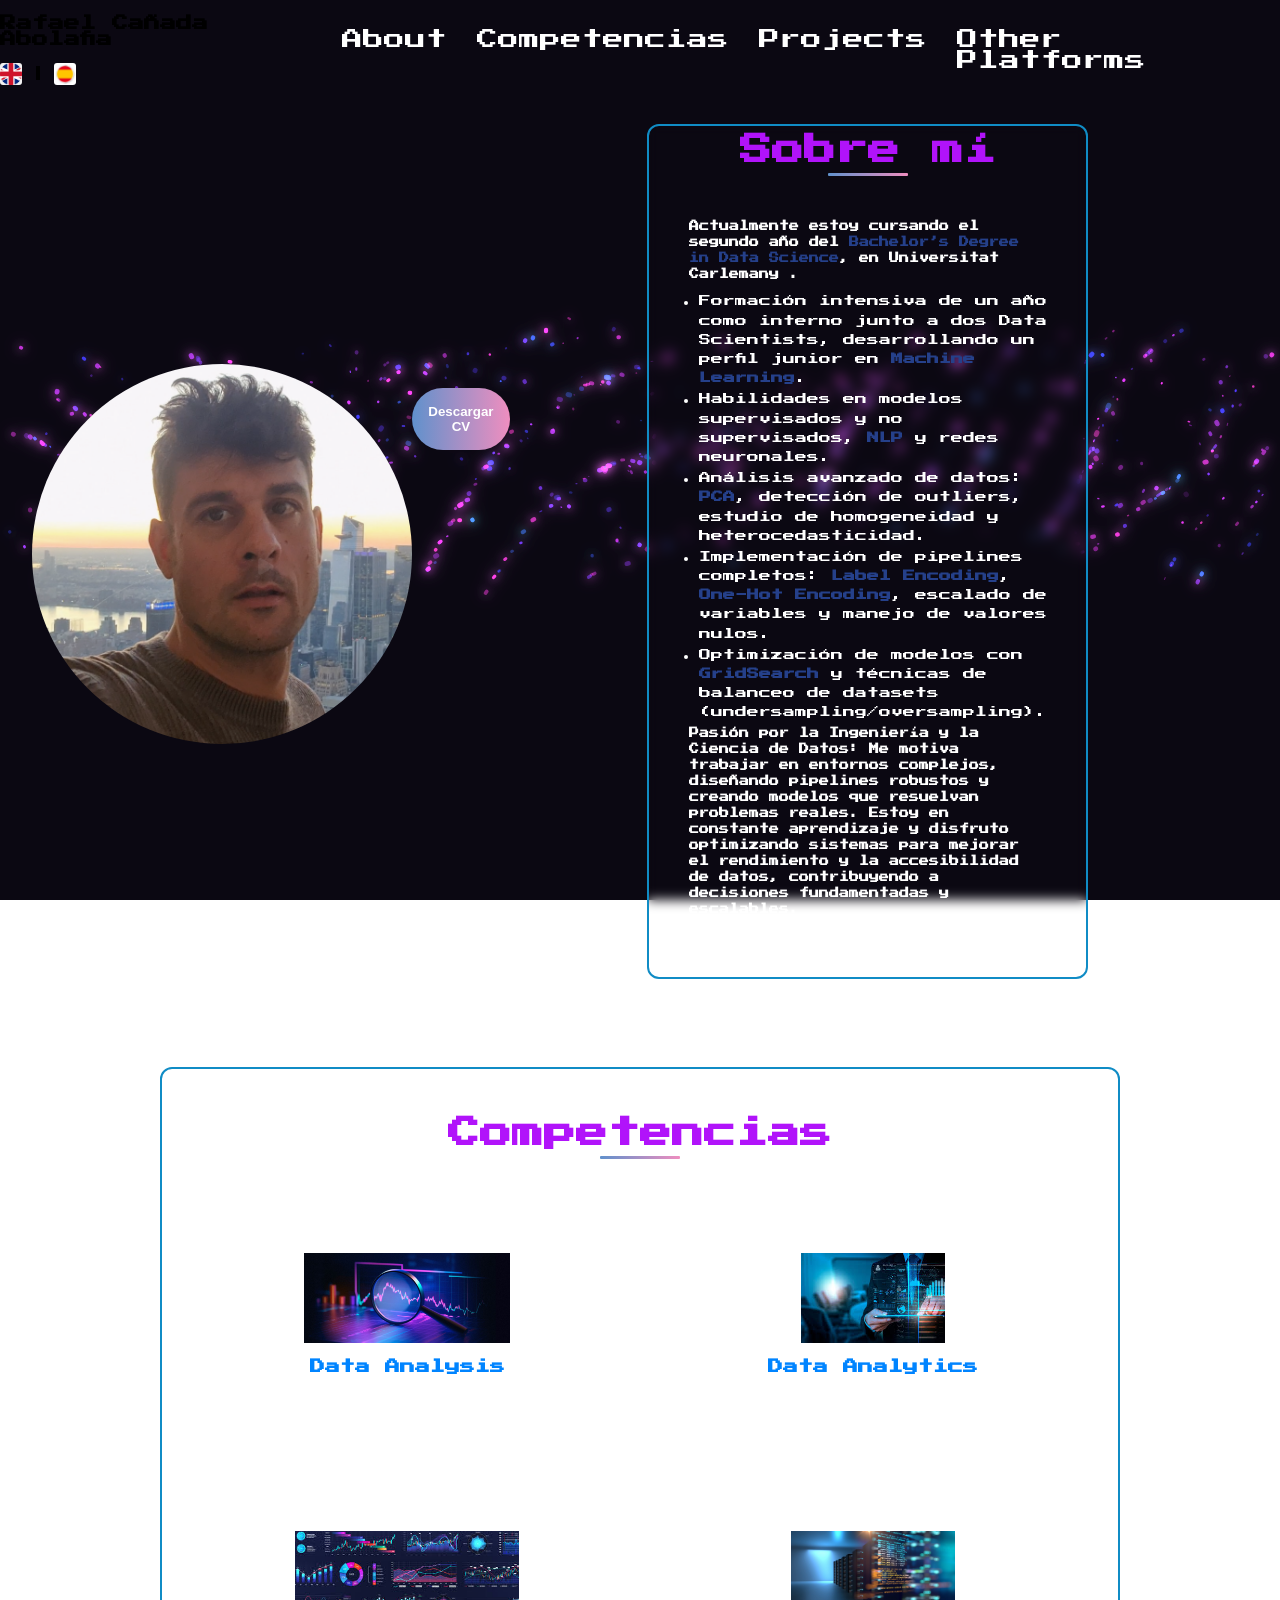
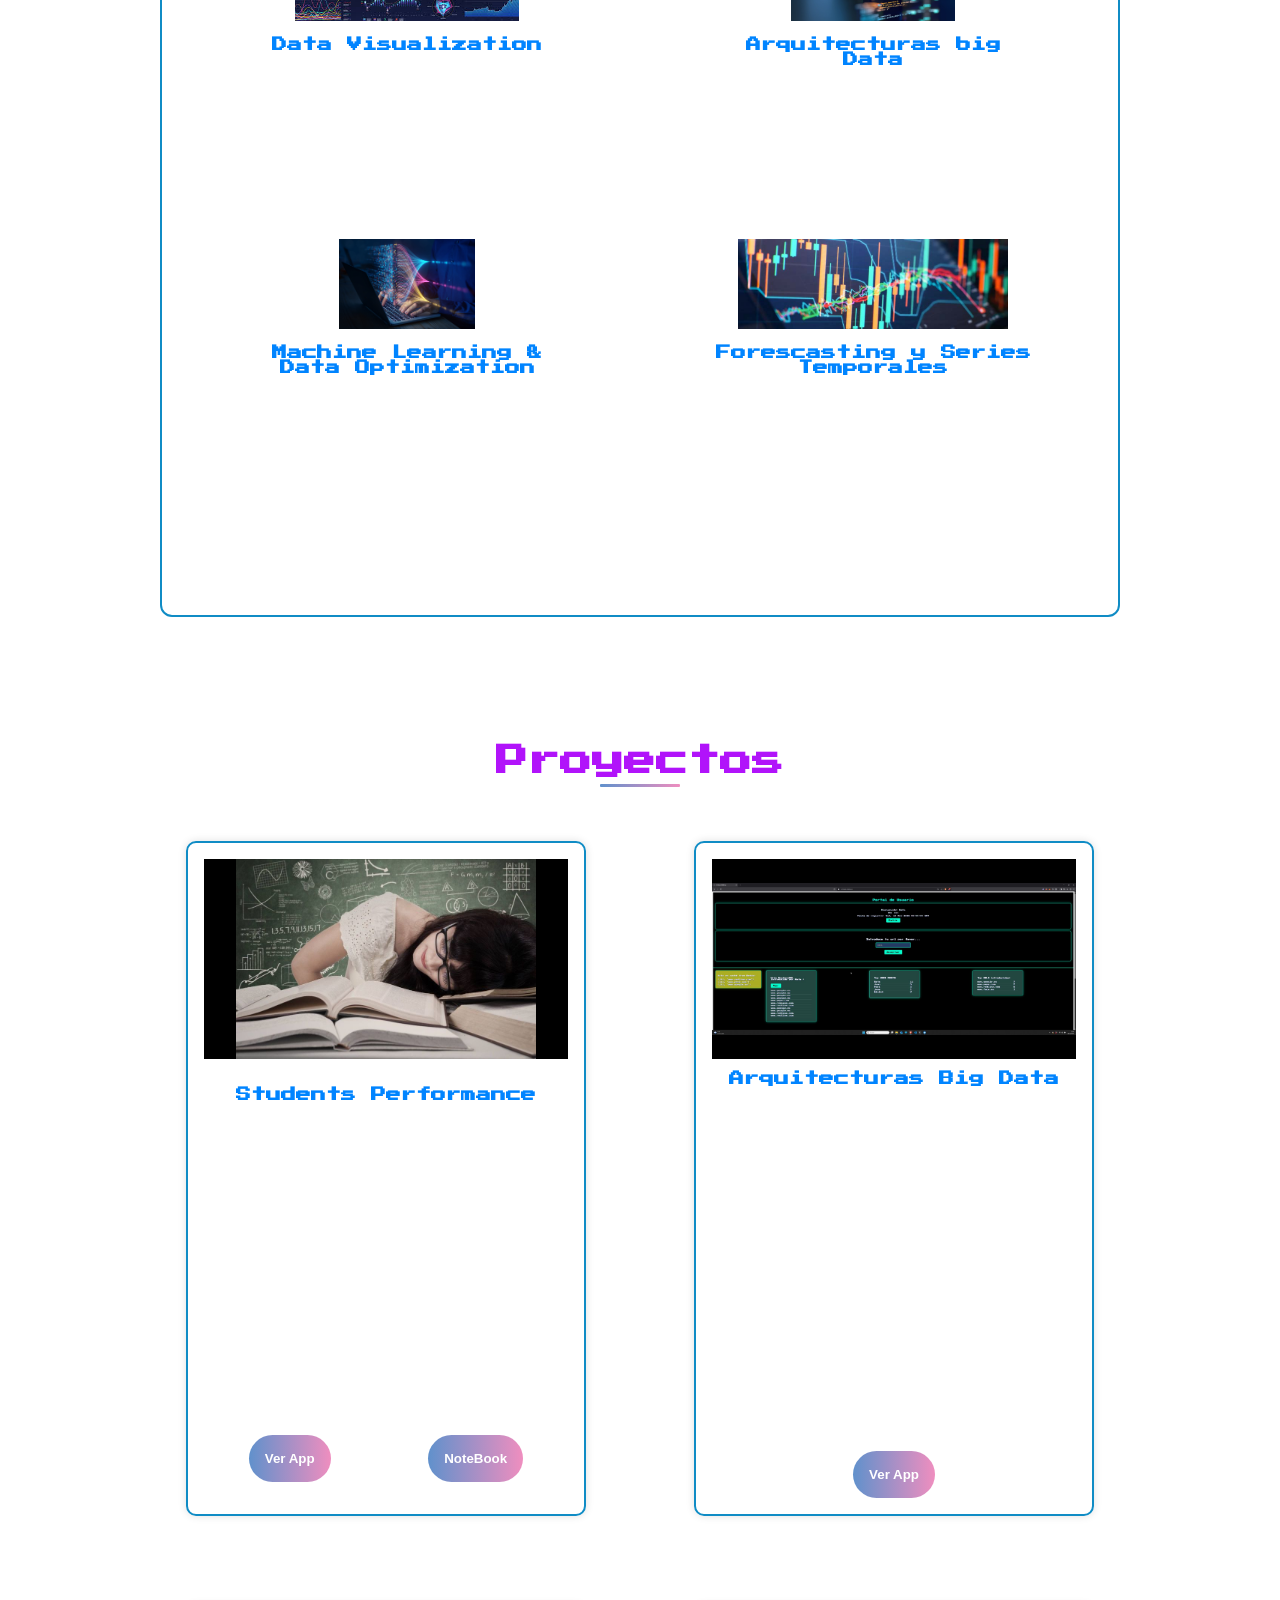
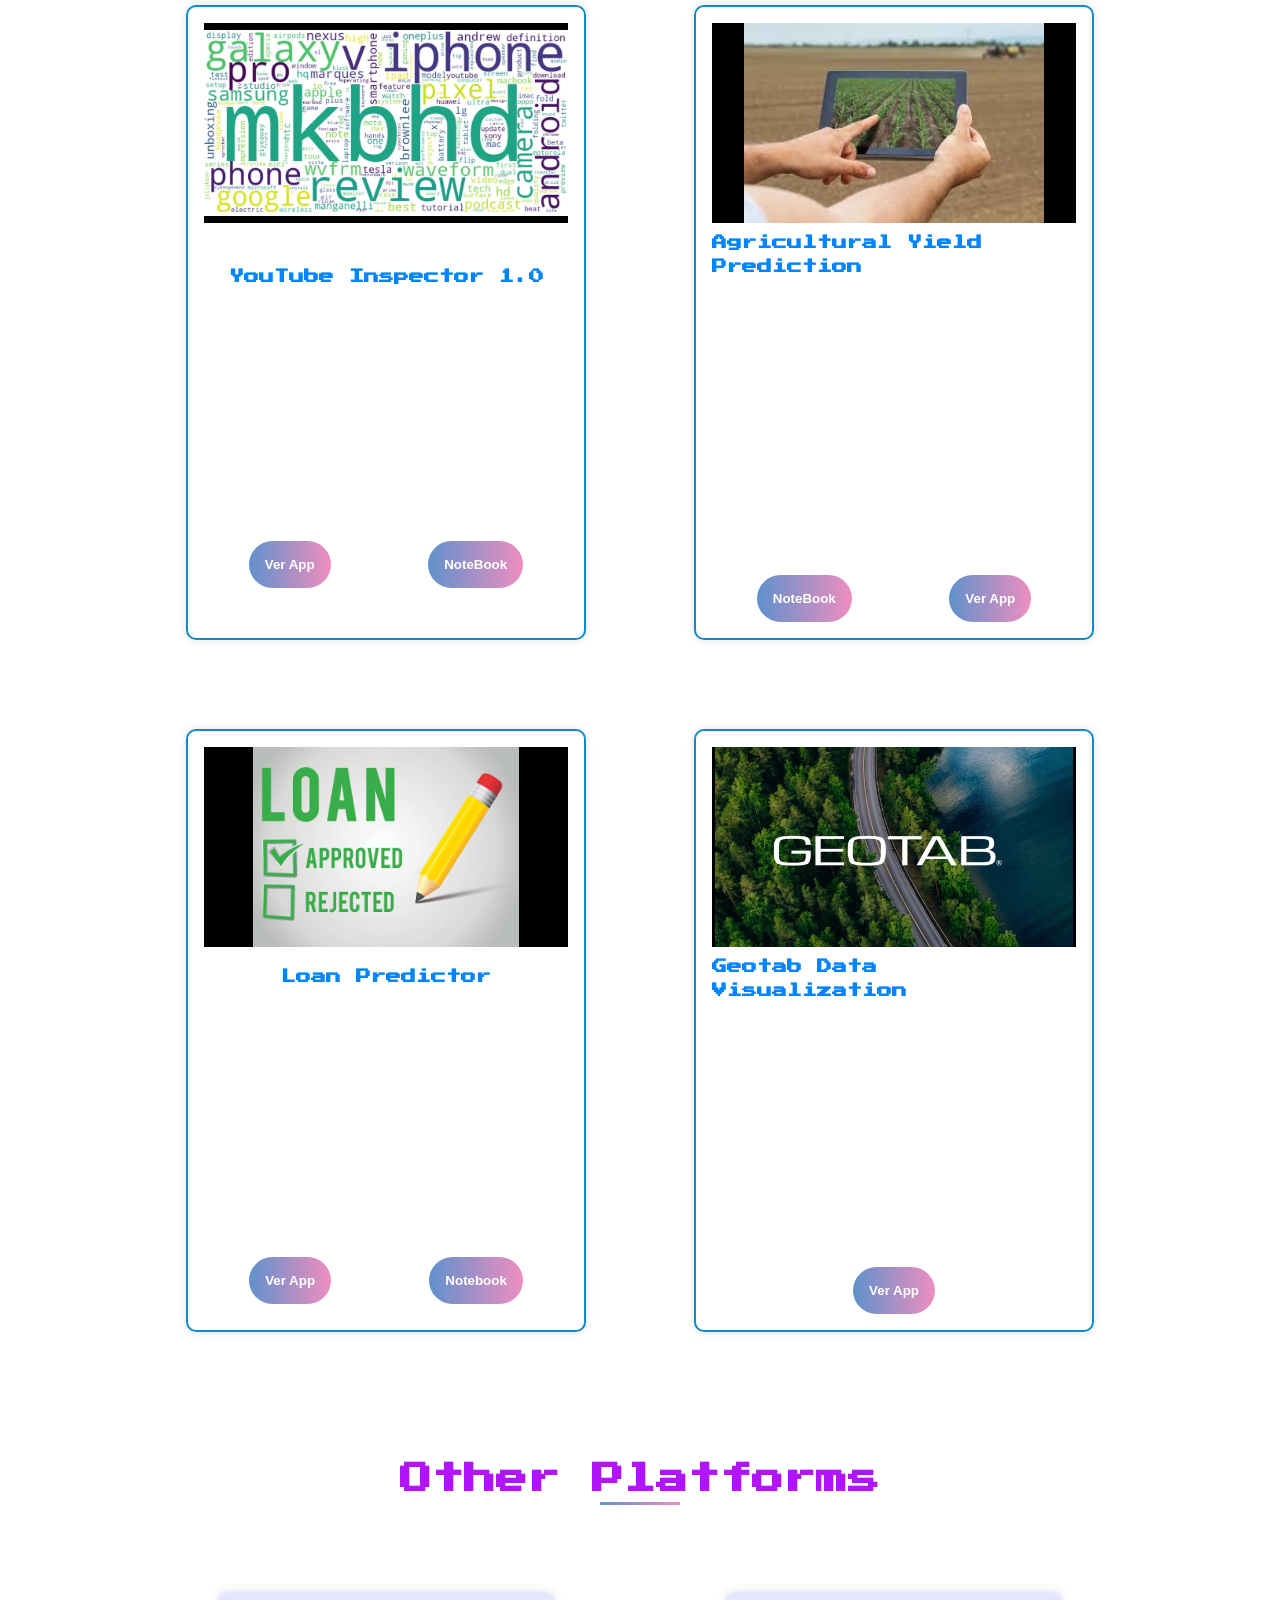
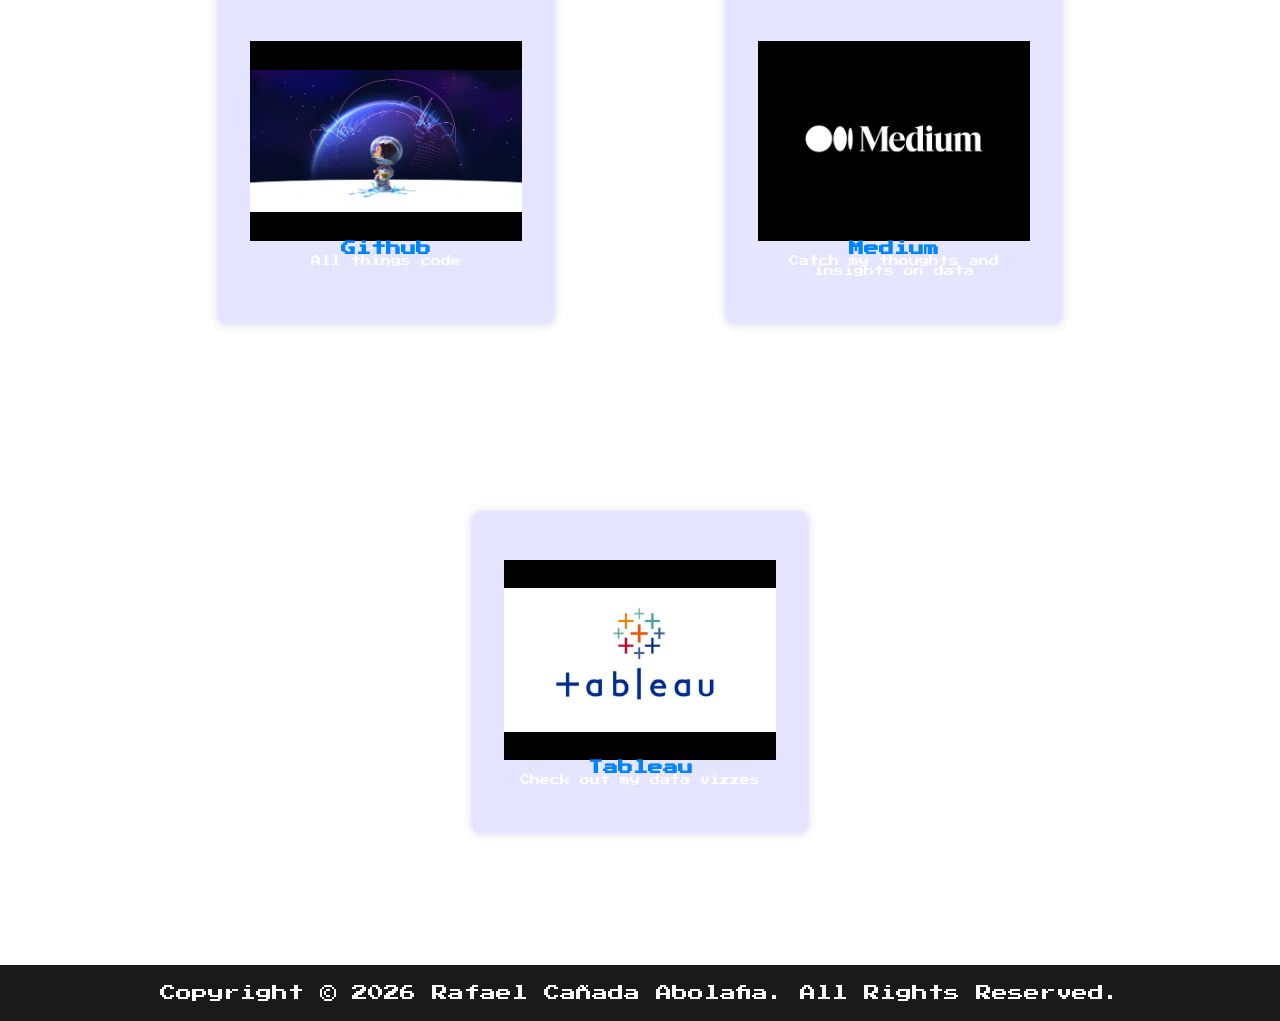
<file: index.html>
<!DOCTYPE html>
<html lang="en">
    <!-- Google Analytics -->
<!-- Google tag (gtag.js) -->
<script async src="https://www.googletagmanager.com/gtag/js?id=G-NE25SBFHFF"></script>
<script>
  window.dataLayer = window.dataLayer || [];
  function gtag(){dataLayer.push(arguments);}
  gtag('js', new Date());

  gtag('config', 'G-NE25SBFHFF');
</script>
</script>

<!-- Mirrored from lanre-akinbo.github.io/portfolio/ by HTTrack Website Copier/3.x [XR&CO'2014], Tue, 23 Dec 2025 14:40:33 GMT -->
<!-- Added by HTTrack --><meta http-equiv="content-type" content="text/html;charset=utf-8" /><!-- /Added by HTTrack -->
<head>
        
        <meta charset="UTF-8">
        <meta name="viewport" content="width=device-width, initial-scale=1.0">
        <title>Rafael Cañada Abolafia | Data Scientist</title>
        <link rel="stylesheet" href="style.css">
        <link rel="stylesheet" href="mediaqueries.css">
        <link rel="icon" href="assets/square_logo.png" type="image/x-icon">
        

        
    </head>    
<body class="demo-1">
    <!-- Google Tag Manager (noscript) -->
    <noscript><iframe src="https://www.googletagmanager.com/ns.html?id=GTM-N9B8Z8WV"
    height="0" width="0" style="display:none;visibility:hidden"></iframe></noscript>
    <!-- End Google Tag Manager (noscript) -->
    <div class="content content--canvas"></div>
    <header>
        <nav id="nav">
            <div class="header">
                <div class="logo">
                    
                    <h4 >Rafael Cañada Abolafia</h4>
                    <br>
                    <div class="language-switcher">
                <a href="index2.html" title="English">
                    <img src="assets/en.png" alt="English" class="lang-flag">
                </a>

                <span>|</span>

                <a href="index.html" title="Español">
                    <img src="assets/es.png" alt="Español" class="lang-flag">
                </a>
                </div>
                </div>
                <ul class="nav-links">
                    <li><a href="#about">About</a></li>
                    <li><a href="#proficiencies">Competencias</a></li>
                    <li><a href="#projects">Projects</a></li>
                    <li><a href="#other-platforms">Other Platforms</a></li>
                    
                </ul>
            </div>
        </nav>
        <nav id="hamburger-nav">
            <div class="header">
                <div class="logo">
                    
                    
                </div>
                <div class="hamburger-menu">
                    <div class="hamburger-icon" onclick="toggleMenu()">
                        <span></span>
                        <span></span>
                        <span></span>
                    </div>
                    <div class="menu-links">
                        <li><a href="#about" onclick="toggleMenu()">About </a></li>
                        <li><a href="#proficiencies" onclick="toggleMenu()">Competencias</a></li>
                        <li><a href="#projects" onclick="toggleMenu()">Projects</a></li>
                        <li><a href="#other-platforms" onclick="toggleMenu()">Other Platforms</a></li>
                        
                    </div>
                </div>
            </div>
        </nav>
    </header>
    <main>
        
        <section id="profile">
            <div class="section_pic_container">
                <img src="assets/profile.png" alt="Rafael Cañada Abolafia" class="profile-pic" />
                <div class="btn_container">
                    <a href="assets/CV_Rafael_Cañada_Abolafia.pdf" download>
                        <button class="btn btn_color project_btn">Descargar CV</button>
                    </a>
                </div>
                <p class="section_text_p2"></p>
                <div class="btn_container">
                    
                </div>
            </div>
            <div class="section_text">
                <section id="about">
            
            <h1 class="title_2">Sobre mí</h1>
            <div class="text_container">
                <p>Actualmente estoy cursando el segundo año del <strong>Bachelor’s Degree in Data Science</strong>, en Universitat Carlemany .</p>


                <ul>
                    <li>Formación intensiva de un año como interno junto a dos Data Scientists, desarrollando un perfil junior en <strong>Machine Learning</strong>.</li>
                    <li>Habilidades en modelos supervisados y no supervisados, <strong>NLP</strong> y redes neuronales.</li>
                    <li>Análisis avanzado de datos: <strong>PCA</strong>, detección de outliers, estudio de homogeneidad y heterocedasticidad.</li>
                    <li>Implementación de pipelines completos: <strong>Label Encoding</strong>, <strong>One-Hot Encoding</strong>, escalado de variables y manejo de valores nulos.</li>
                    <li>Optimización de modelos con <strong>GridSearch</strong> y técnicas de balanceo de datasets (undersampling/oversampling).</li>
                </ul>
                <p>Pasión por la Ingeniería y la Ciencia de Datos: Me motiva trabajar en entornos complejos, diseñando pipelines robustos y creando modelos que resuelvan problemas reales. Estoy en constante aprendizaje y disfruto optimizando sistemas para mejorar el rendimiento y la accesibilidad de datos, contribuyendo a decisiones fundamentadas y escalables.</p>


            </div>

        </section>
                
            </div>
        </section>
        
        <section id="proficiencies">
            
            <h1 class="title_2">Competencias</h1>
            <div class="text_container">
                <!--<p>Puedo optimizar tus datos para obtener mejores resultados, tomar decisiones informadas y lograr ahorros de costes. Mi dominio de herramientas técnicas como SQL, Python, HTML y CSS, junto con el uso de librerías de ciencia de datos y machine learning como scikit-learn, combinado con sólidas habilidades blandas, me permite desarrollar soluciones de datos con impacto real.</p>-->

            </div>
            <div class="article_container">
                <article>
                    <img src="assets/data-analysis.png" alt="Data Analysis Icon" class="icon"/>
                    <div>
                        <h3>Data Analysis</h3>
                        <p>Descubro insights ocultos y patrones en los datos para identificar tendencias, anomalías y oportunidades que impulsen la toma de decisiones basadas en datos.</p>

                    </div>
                </article>
                <article>
                    <img src="assets/data-analytics.png" alt="Data Analytics Icon" class="icon"/>
                    <div>
                        <h3>Data Analytics</h3>
                        <p>Aprovecho el poder del análisis avanzado, incluyendo modelos predictivos y soluciones de aprendizaje automático, para anticipar resultados, optimizar procesos y obtener una ventaja competitiva.</p>
                    </div>
                </article>
                <article>
                    <img src="assets/data-visualization.png" alt="Data Visualization Icon" class="icon"/>
                    <div>
                        <h3>Data Visualization</h3>
                        <p>Transforma datos complejos en narrativas visuales claras y atractivas. Crea dashboards e informes personalizados para mejorar la comunicación y la comprensión de los datos.</p>
                    </div>
                </article>
                
                <article>
                    <img src="assets/front-end-web-development.png" alt="Front End Web Development Icon" class="icon"/>
                    <div>
                        <h3>Arquitecturas big Data</h3>
                        <p>Diseño y desarrollo de arquitecturas Big Data para gestionar grandes volúmenes de información, integrando workers con Celery, aplicaciones web con Flask y bases de datos SQL y NoSql (Redis) para asegurar procesos escalables y eficientes.</p>
                    </div>
                </article>
                <article>
                    <img src="assets/machine_learning.png" alt="Machine Learning Icon" class="icon"/>
                    <div>
                        <h3>Machine Learning & Data Optimization</h3>
                        <p>Desarrollo y optimización de modelos de Machine Learning supervisados y no supervisados, incluyendo clustering, NLP y redes neuronales, aplicando técnicas como GridSearch y undersampling para obtener predicciones precisas y eficientes.</p>
                    </div>
                </article>
                <article>
                    <img src="assets/square_logo.png" alt="Forescasting y Series Temporales" class="icon"/>
                    <div>
                        <h3>Forescasting y Series Temporales</h3>
                        <p>He trabajado con forecasting y análisis de series temporales aplicados a la predicción en mercados de cripto y bursátiles. He analizado tendencias, estacionalidades y patrones temporales para modelar la evolución de los datos. Estas técnicas me han permitido realizar predicciones basadas en información histórica de forma eficiente.</p>
                    </div>
                </article>
                
            </div>
        </section>
        <section id="projects">
            
            <h1 class="title_2">Proyectos</h1>
            <div class="details_container">
                <div class="details_container color_container">
                    <div class="subdetail_container">
                        <img src="assets/cyclistic.png" class="project_img"/>
                        <h2 class="projects_subtitle">Students Performance</h2>
                        <p>Este proyecto se centra en la predicción de calificaciones de exámenes utilizando el Huber Regressor, un modelo de regresión robusto capaz de manejar outliers. Se analizaron los datos con visualizaciones de variables continuas y categóricas para comprender mejor el dataset. Se construyó un pipeline que gestiona valores nulos y codificación de variables categóricas, rellenando los faltantes con la moda. Además, se empleó GridSearch para ajustar los hiperparámetros y optimizar el rendimiento del modelo. </p>
                        <div class="btn_container">
                            <button class="btn btn_color project_btn"
                                onclick="window.open('https://student-performancee.streamlit.app/', '_blank')">
                                Ver App
                            </button>
                        </div>
                        <div class="btn_container">
                            <button class="btn btn_color project_btn"
                                onclick="window.open('https://github.com/falin23333/Student-Performance/blob/main/students.ipynb', '_blank')">
                                NoteBook
                            </button>
                        </div>

                    </div>
                    <div class="subdetail_container">
                        <img src="assets/stock-price-web-app.jpg" class="project_img"/>
                        <h2 class="projects_subtitle">Arquitecturas Big Data</h2>
                        <p>Flask + Celery + Redis + Supabase Este proyecto pone en práctica los fundamentos básicos de una arquitectura Big Data y sistemas escalables, enfocándose en la gestión eficiente de grandes volúmenes de información sin saturar la base de datos. En lugar de acceder directamente a la base de datos ante múltiples peticiones simultáneas, se aplica una arquitectura asíncrona y desacoplada para reducir latencia y evitar cuellos de botella. La solución se basa en Flask como servidor web, Redis como sistema de caché y cola FIFO, Celery para el procesamiento asíncrono de tareas y Supabase (PostgreSQL) como base de datos para la persistencia final de los datos.</p>
                        <div class="btn_container">
                            <button class="btn btn_color project_btn"
                                onclick="window.open('https://github.com/falin23333/Arquitecturas_Big_data', '_blank')">
                                Ver App
                            </button>
                        </div>

                    </div>
                    <div class="subdetail_container">
                        <img src="assets/mkbhd-youtube.jpg" class="project_img"/>
                        <h2 class="projects_subtitle">YouTube Inspector 1.0</h2>
                        <p>
                        <strong>YT Sentiment Inspector v1.0</strong> analiza comentarios de hasta cinco vídeos de YouTube para evaluar el sentimiento del público. Incluye WordClouds, gráficos de frecuencia y detección de sarcasmo y lenguaje ofensivo con modelo previamente entrenados con XGBClassifier, utilizando NLTK (SIA) para un análisis fiable.
                        </p>

                        <div class="btn_container">
                            <button class="btn btn_color project_btn"
                                onclick="window.open('https://ytsentimentinspector-aqfycymbe3vtlucpfvsjag.streamlit.app/', '_blank')">
                                Ver App
                            </button>
                        </div>

                        <div class="btn_container">
                            <button class="btn btn_color project_btn"
                                onclick="window.open('https://github.com/falin23333/YT_Sentiment_Inspector/blob/main/YT_Predictor.ipynb', '_blank')">
                                NoteBook
                            </button>
                        </div>
                       
                    </div>
                    <div class="subdetail_container">
                        <img src="assets/clustering-analysis.jpg" class="project_img"/>
                        <h2 class="projects_subtitle">Agricultural Yield Prediction</h2>
                        <p>
                        <br>
                        Dataset: 28,242 records with agricultural production and environmental factors across multiple countries.<br>
                        Features: rainfall, temperature, pesticide usage, crop type, geographic area.<br>
                        Goal: Predict crop yield (<em>hg/ha</em>) using Machine Learning.<br>
                        Performance: <strong>MSE:</strong> 147,928,888.34, <strong>RMSE:</strong> 12,162.60, <strong>MAE:</strong> 3,653.40, <strong>R²:</strong> 0.98.<br>
                        Insights: Understand how climate and environmental conditions affect agricultural productivity.
                        </p>

                        <div class="btn_container">
                            <button class="btn btn_color project_btn"
                                onclick="window.open('https://github.com/falin23333/CROPv3/blob/main/notebook.ipynb', '_blank')">
                                NoteBook
                            </button>
                        </div>

                        <div class="btn_container">
                            <button class="btn btn_color project_btn"
                                onclick="window.open('https://github.com/falin23333/CROPv3', '_blank')">
                                Ver App
                            </button>
                        </div>
                        
                    </div>
                    <div class="subdetail_container">
                        <img src="assets/loan.png" class="project_img"/>
                        <h2 class="projects_subtitle">Loan Predictor</h2>
                        <p>
                        <strong>Predicción de Riesgo Hipotecario</strong>. Proyecto de Machine Learning orientado a predecir si un cliente pagará su deuda bancaria. Tras un análisis EDA y el tratamiento del fuerte desbalanceo de clases, se entrenaron y evaluaron múltiples modelos. El modelo final seleccionado fue <strong>AdaBoost</strong>, integrado en un pipeline de preprocesamiento y optimización con GridSearch, alcanzando un <strong>Accuracy del 87%</strong>, <strong>Recall del 69%</strong> y <strong>Precision del 100%</strong>.
                        </p>

                       <div class="btn_container">
                            <button class="btn btn_color project_btn"
                                onclick="window.open('https://github.com/falin23333/LOAN', '_blank')">
                                Ver App
                            </button>
                        </div>
                        <div class="btn_container">
                            <button class="btn btn_color project_btn"
                                onclick="window.open('https://github.com/falin23333/LOAN/blob/main/loan.ipynb', '_blank')">
                                Notebook
                            </button>
                        </div>

                    </div>
                    <div class="subdetail_container">
                        <img src="assets/churn.png" class="project_img"/>
                        <h2 class="projects_subtitle">Geotab Data Visualization</h2>
                        
                        <p>
                        Proyecto práctico utilizando la <strong>API de Geotab</strong> para la <strong>visualización de datos en tiempo real</strong>. 
                        En este proyecto analizo kilómetros recorridos fuera de horario, dentro de la jornada laboral, errores de los vehículos y su ubicación. 
                        También genero <strong>gráficos interactivos</strong> y mapas de <strong>puntos calientes</strong> que muestran las zonas donde los vehículos suelen transitar con mayor frecuencia, 
                        aplicando técnicas de análisis de telemetría para una mejor eficiencia operativa.
                        </p>
                        

                        <div class="btn_container">
                            <button class="btn btn_color project_btn"
                                onclick="window.open('https://appgeo-kp6hw2qejh2hgswvzeaqpr.streamlit.app/', '_blank')">
                                Ver App
                            </button>
                        </div>

                         
                    </div>
                </div>
            </div>      
        </section>
        <section id="other-platforms">
            
            <h1 class="title_2">Other Platforms</h1>
            <div class="details_container">
                <div class="details_container color_container">
                    <div class="sub-detail_container">
                        <a href="https://github.com/falin23333" class="platform-link">
                            <img src="assets/github.jpg" class="project_img" />
                            <h2 class="projects_subtitle">Github</h2>
                            <p>All things code</p>
                        </a>
                    </div>
                    <div class="sub-detail_container">
                        <a href="" class="platform-link">
                            <img src="assets/medium.png" class="project_img" />
                            <h2 class="projects_subtitle">Medium</h2>
                            <p>Catch my thoughts and insights on data</p>
                        </a>
                    </div>
                    <div class="sub-detail_container">
                        <a href="" class="platform-link">
                            <img src="assets/tableau.jpg" class="project_img" />
                            <h2 class="projects_subtitle">Tableau</h2>
                            <p>Check out my data vizzes</p>
                        </a>
                    </div>
                </div>
            </div>
        </section>        
        
        <footer class="footer">
            <p>Copyright &#169; 2026 Rafael Cañada Abolafia. All Rights Reserved.</p>
        </footer>
    </main>
    <script src="js/noise.min.js"></script>
    <script src="js/util.js"></script>
    <script src="js/swirl.js"></script>
    <script src="script.js"></script>
    <!-- EmailJS -->
    
</body>

<!-- Mirrored from lanre-akinbo.github.io/portfolio/ by HTTrack Website Copier/3.x [XR&CO'2014], Tue, 23 Dec 2025 14:40:39 GMT -->
</html>
</file>
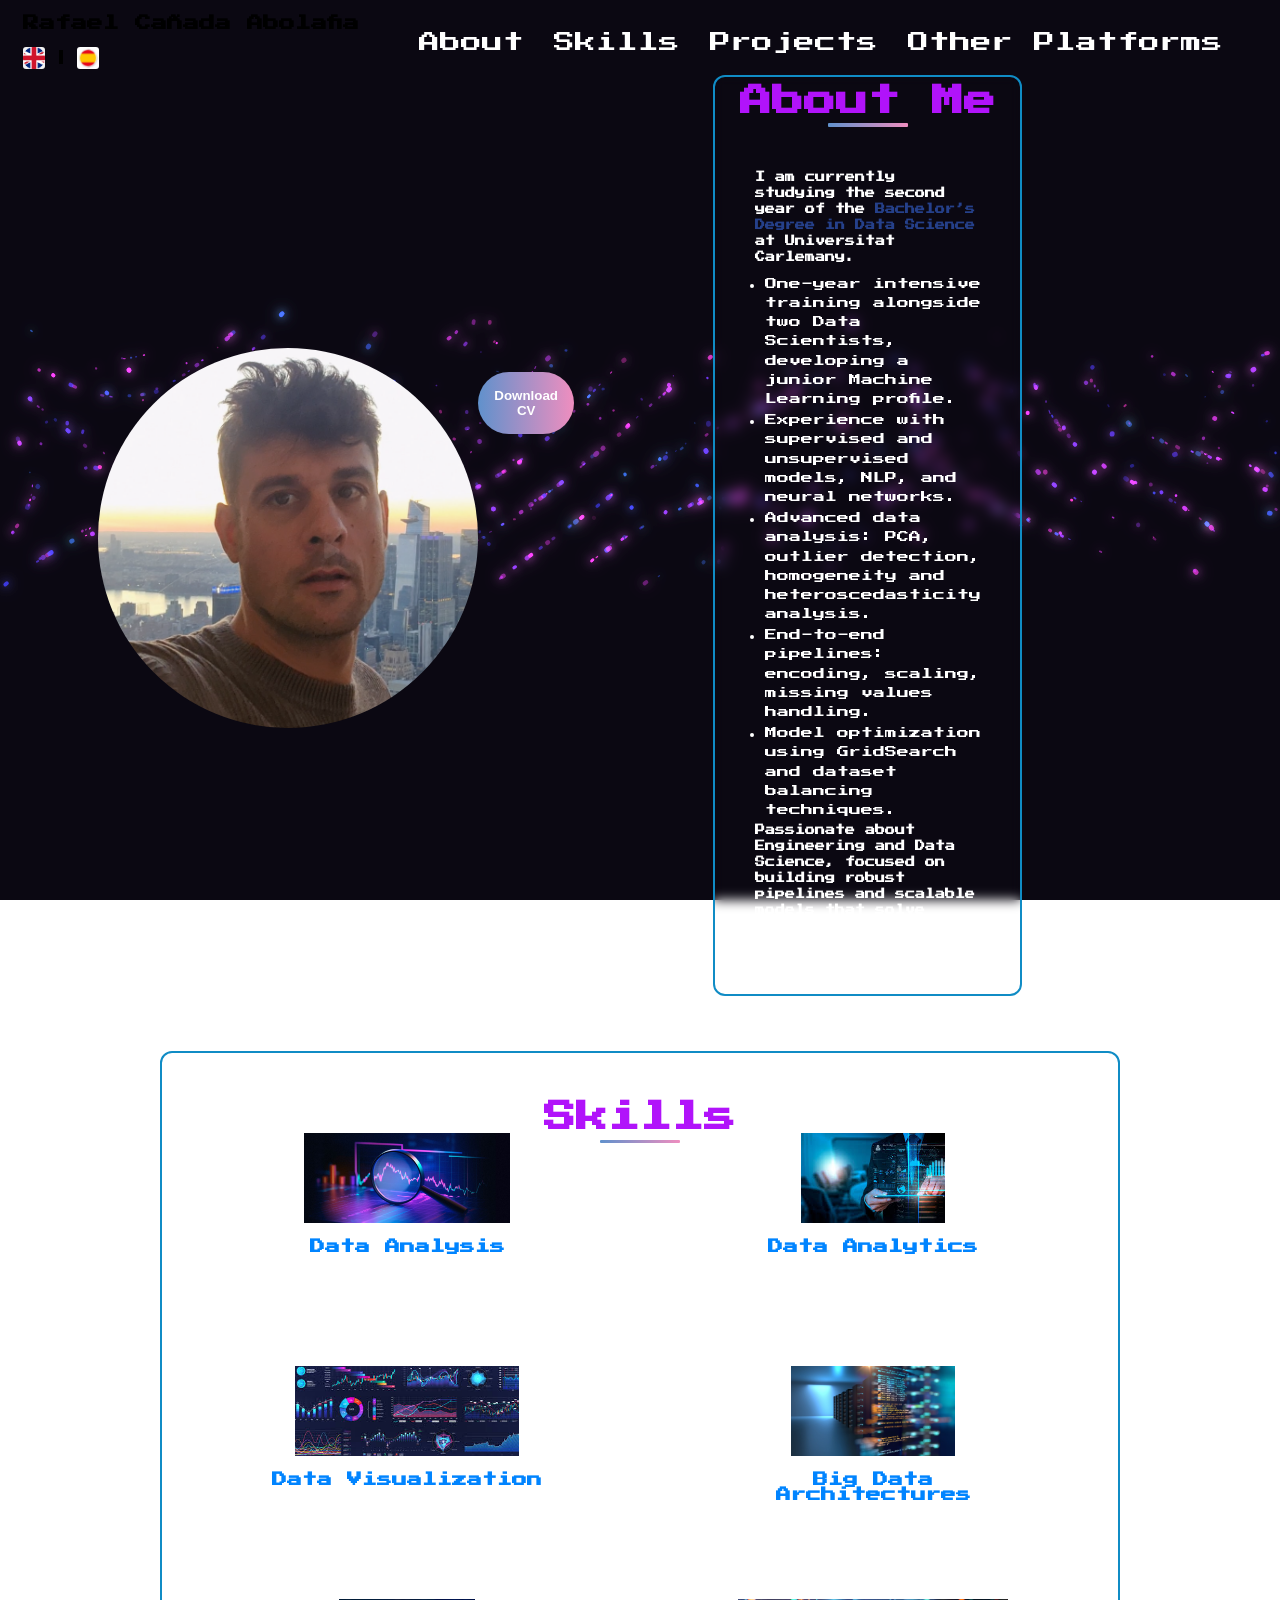
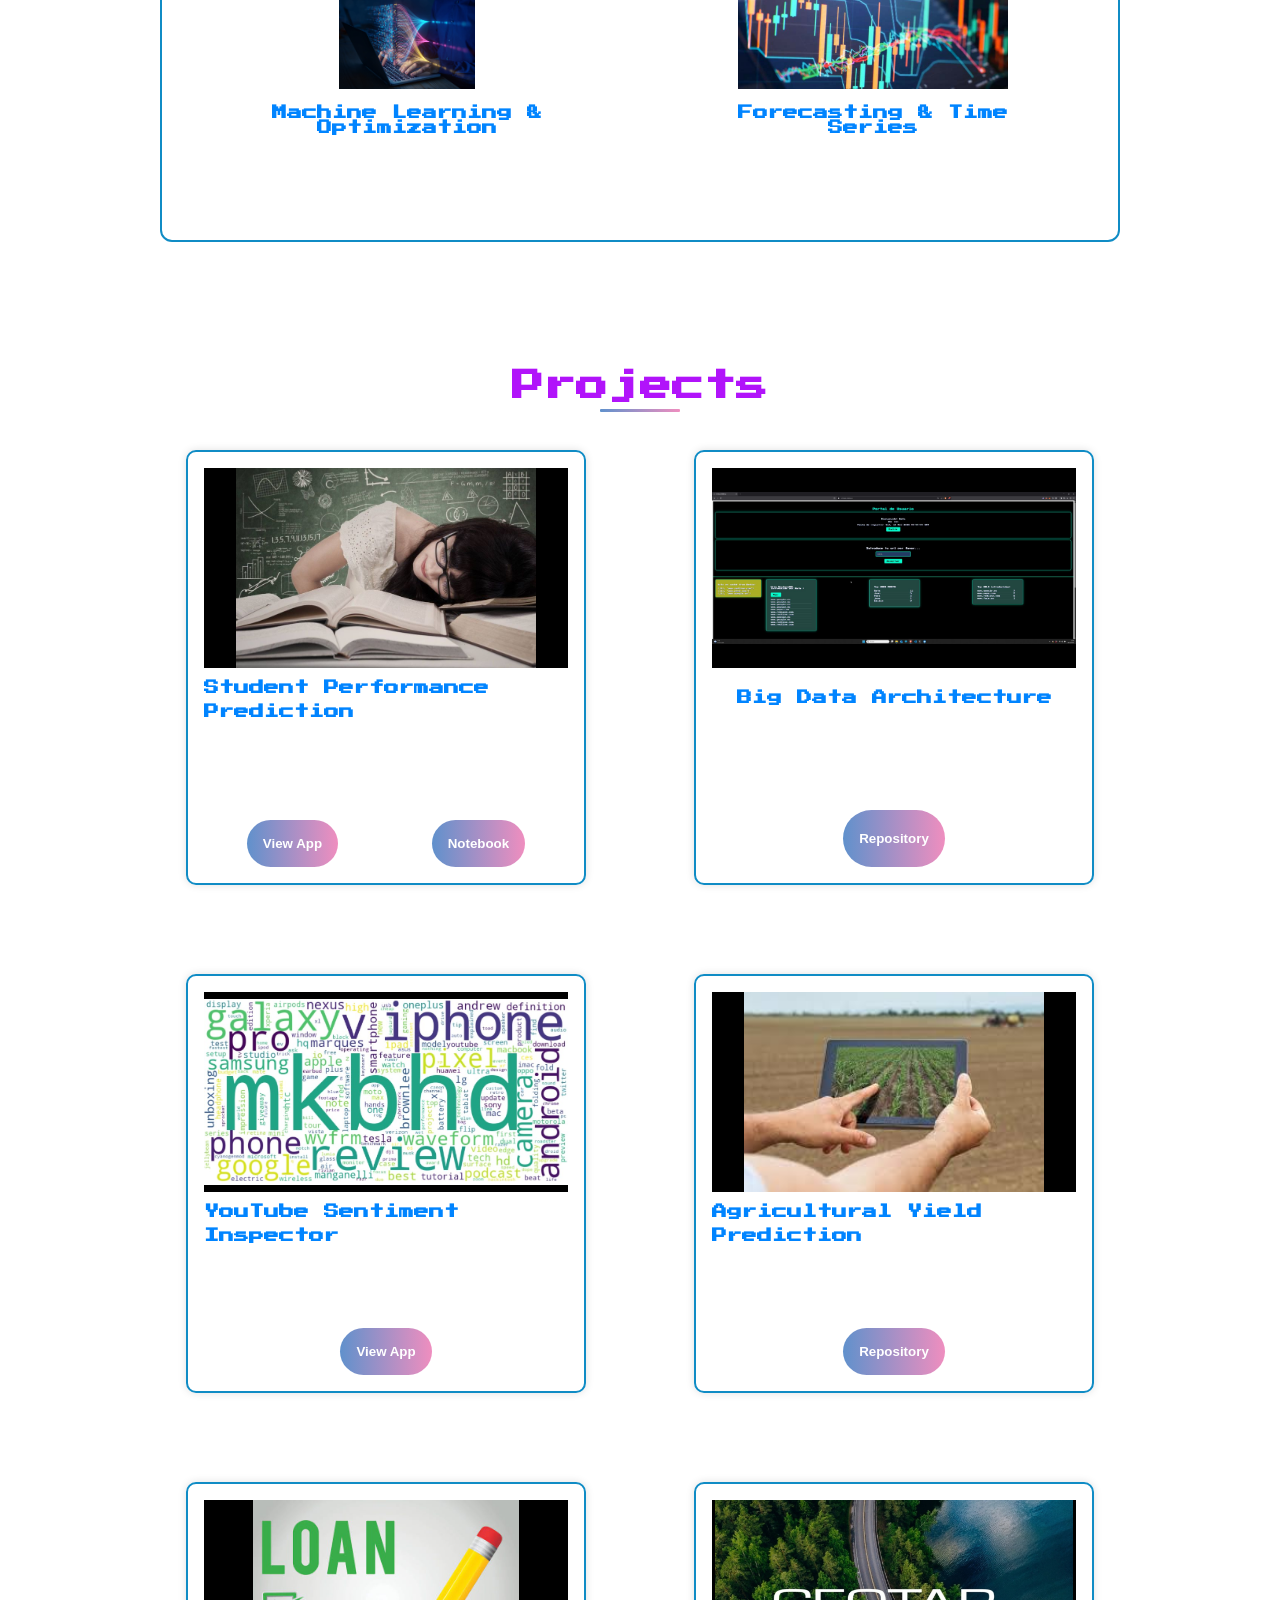
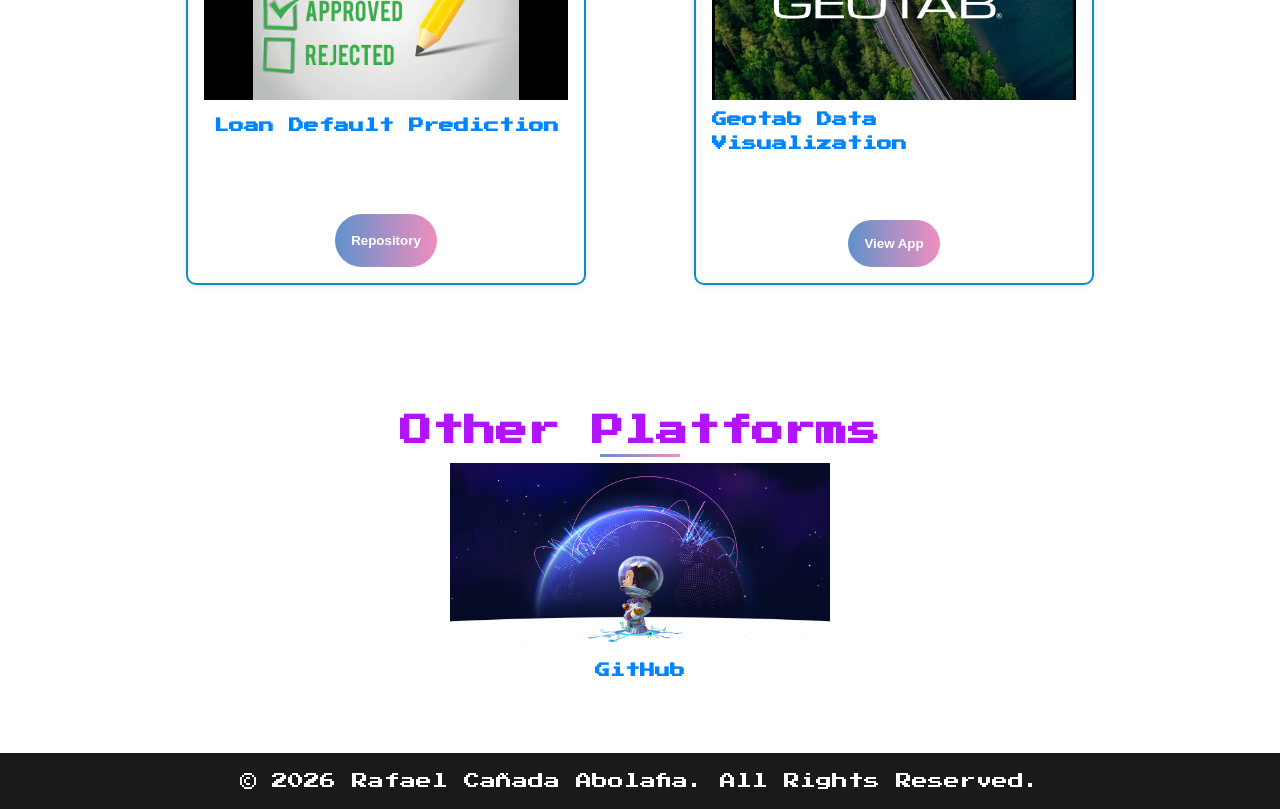
<file: index2.html>
<!DOCTYPE html>
<html lang="en">
<!-- Google tag (gtag.js) -->
<script async src="https://www.googletagmanager.com/gtag/js?id=G-NE25SBFHFF"></script>
<script>
  window.dataLayer = window.dataLayer || [];
  function gtag(){dataLayer.push(arguments);}
  gtag('js', new Date());

  gtag('config', 'G-NE25SBFHFF');
</script>

<head>
    <!-- Google Tag Manager -->
    <script>(function(w,d,s,l,i){w[l]=w[l]||[];w[l].push({'gtm.start':
    new Date().getTime(),event:'gtm.js'});var f=d.getElementsByTagName(s)[0],
    j=d.createElement(s),dl=l!='dataLayer'?'&l='+l:'';j.async=true;j.src=
    'https://www.googletagmanager.com/gtm.js?id='+i+dl;f.parentNode.insertBefore(j,f);
    })(window,document,'script','dataLayer','GTM-N9B8Z8WV');</script>
    <!-- End Google Tag Manager -->
    <meta charset="UTF-8">
    <meta name="viewport" content="width=device-width, initial-scale=1.0">
    <title>Rafael Cañada Abolafia | Data Scientist</title>
    <link rel="stylesheet" href="style.css">
    <link rel="stylesheet" href="mediaqueries.css">
    <link rel="icon" href="assets/square_logo.png" type="image/x-icon">
</head>

<body class="demo-1">
    <!-- Google Tag Manager (noscript) -->
    <noscript><iframe src="https://www.googletagmanager.com/ns.html?id=GTM-N9B8Z8WV"
    height="0" width="0" style="display:none;visibility:hidden"></iframe></noscript>
    <!-- End Google Tag Manager (noscript) -->
<div class="content content--canvas"></div>

<header>
    <nav id="nav">
        <div class="header">
            <div class="logo">
                <h4>Rafael Cañada Abolafia</h4>
                <br>
                <div class="language-switcher">
                <a href="index2.html" title="English">
                    <img src="assets/en.png" alt="English" class="lang-flag">
                </a>

                <span>|</span>

                <a href="index.html" title="Español">
                    <img src="assets/es.png" alt="Español" class="lang-flag">
                </a>
</div>
            </div>
            <ul class="nav-links">
                <li><a href="#about">About</a></li>
                <li><a href="#proficiencies">Skills</a></li>
                <li><a href="#projects">Projects</a></li>
                <li><a href="#other-platforms">Other Platforms</a></li>
            </ul>
        </div>
    </nav>
</header>

<main>

<!-- PROFILE -->
<section id="profile">
    <div class="section_pic_container">
        <img src="assets/profile.png" class="profile-pic" alt="Rafael Cañada Abolafia">
        <div class="btn_container">
            <a href="assets/CV_Rafael_Cañada_Abolafia.pdf" download>
                <button class="btn btn_color project_btn">Download CV</button>
            </a>
        </div>
    </div>

    <div class="section_text">
        <section id="about">
            <h1 class="title_2">About Me</h1>
            <div class="text_container">
                <p>
                    I am currently studying the second year of the <strong>Bachelor’s Degree in Data Science</strong> at Universitat Carlemany.
                </p>
                <ul>
                    <li>One-year intensive training alongside two Data Scientists, developing a junior Machine Learning profile.</li>
                    <li>Experience with supervised and unsupervised models, NLP, and neural networks.</li>
                    <li>Advanced data analysis: PCA, outlier detection, homogeneity and heteroscedasticity analysis.</li>
                    <li>End-to-end pipelines: encoding, scaling, missing values handling.</li>
                    <li>Model optimization using GridSearch and dataset balancing techniques.</li>
                </ul>
                <p>
                    Passionate about Engineering and Data Science, focused on building robust pipelines and scalable models that solve real-world problems.
                </p>
            </div>
        </section>
    </div>
</section>

<!-- SKILLS -->
<section id="proficiencies">
    <h1 class="title_2">Skills</h1>

    <div class="article_container">
        <article>
            <img src="assets/data-analysis.png" class="icon">
            <h3>Data Analysis</h3>
            <p>Extracting insights, detecting patterns, trends and anomalies to support data-driven decisions.</p>
        </article>

        <article>
            <img src="assets/data-analytics.png" class="icon">
            <h3>Data Analytics</h3>
            <p>Predictive analytics and Machine Learning to optimize processes and forecast outcomes.</p>
        </article>

        <article>
            <img src="assets/data-visualization.png" class="icon">
            <h3>Data Visualization</h3>
            <p>Clear and interactive dashboards and reports for effective data communication.</p>
        </article>

        <article>
            <img src="assets/front-end-web-development.png" class="icon">
            <h3>Big Data Architectures</h3>
            <p>Scalable architectures using Flask, Celery, Redis, SQL and NoSQL databases.</p>
        </article>

        <article>
            <img src="assets/machine_learning.png" class="icon">
            <h3>Machine Learning & Optimization</h3>
            <p>Supervised and unsupervised models, clustering, NLP and neural networks.</p>
        </article>

        <article>
            <img src="assets/square_logo.png" class="icon">
            <h3>Forecasting & Time Series</h3>
            <p>Time series modeling applied to crypto and financial markets.</p>
        </article>
    </div>
</section>

<!-- PROJECTS -->
<section id="projects">
<h1 class="title_2">Projects</h1>

<div class="details_container color_container">

<!-- 1 -->
<div class="subdetail_container">
<img src="assets/cyclistic.png" class="project_img">
<h2 class="projects_subtitle">Student Performance Prediction</h2>
<p>
Prediction of exam scores using Huber Regressor. Includes EDA, feature engineering, missing values handling and GridSearch optimization.
</p>
<button class="btn btn_color project_btn" onclick="window.open('https://student-performancee.streamlit.app/')">View App</button>
<button class="btn btn_color project_btn" onclick="window.open('https://github.com/falin23333/Student-Performance/blob/main/students.ipynb')">Notebook</button>
</div>

<!-- 2 -->
<div class="subdetail_container">
<img src="assets/stock-price-web-app.jpg" class="project_img">
<h2 class="projects_subtitle">Big Data Architecture</h2>
<p>
Asynchronous architecture using Flask, Celery, Redis and Supabase to handle high concurrency without database overload.
</p>
<button class="btn btn_color project_btn" onclick="window.open('https://github.com/falin23333/Arquitecturas_Big_data')">Repository</button>
</div>

<!-- 3 -->
<div class="subdetail_container">
<img src="assets/mkbhd-youtube.jpg" class="project_img">
<h2 class="projects_subtitle">YouTube Sentiment Inspector</h2>
<p>
Sentiment analysis of YouTube comments using NLP, WordClouds, sarcasm detection and offensive language detection with XGBoost.
</p>
<button class="btn btn_color project_btn" onclick="window.open('https://ytsentimentinspector-aqfycymbe3vtlucpfvsjag.streamlit.app/')">View App</button>
</div>

<!-- 4 -->
<div class="subdetail_container">
<img src="assets/clustering-analysis.jpg" class="project_img">
<h2 class="projects_subtitle">Agricultural Yield Prediction</h2>
<p>
Machine Learning model predicting crop yield using environmental and climate data across multiple countries.
</p>
<button class="btn btn_color project_btn" onclick="window.open('https://github.com/falin23333/CROPv3')">Repository</button>
</div>

<!-- 5 -->
<div class="subdetail_container">
<img src="assets/loan.png" class="project_img">
<h2 class="projects_subtitle">Loan Default Prediction</h2>
<p>
Classification model predicting loan default risk. Final AdaBoost model achieved 87% accuracy.
</p>
<button class="btn btn_color project_btn" onclick="window.open('https://github.com/falin23333/LOAN')">Repository</button>
</div>

<!-- 6 -->
<div class="subdetail_container">
<img src="assets/churn.png" class="project_img">
<h2 class="projects_subtitle">Geotab Data Visualization</h2>
<p>
Real-time vehicle telemetry visualization using Geotab API, interactive charts and heatmaps.
</p>
<button class="btn btn_color project_btn" onclick="window.open('https://appgeo-kp6hw2qejh2hgswvzeaqpr.streamlit.app/')">View App</button>
</div>

</div>
</section>

<!-- PLATFORMS -->
<section id="other-platforms">
<h1 class="title_2">Other Platforms</h1>
<div class="details_container color_container">
<a href="https://github.com/falin23333" class="platform-link">
<img src="assets/github.jpg" class="project_img">
<h2>GitHub</h2>
<p>All things code</p>
</a>
</div>
</section>

<footer class="footer">
<p>© 2026 Rafael Cañada Abolafia. All Rights Reserved.</p>
</footer>

</main>

<script src="js/noise.min.js"></script>
<script src="js/util.js"></script>
<script src="js/swirl.js"></script>
<script src="script.js"></script>

</body>
</html>
</file>
<file: style.css>
/* GENERAL */

/*@import url('https://fonts.googleapis.com/css2?family=Poppins:wght@300;400;500;600&amp;display=swap');*/
@import url('https://fonts.googleapis.com/css2?family=Open+Sans:ital,wght@0,300..800;1,300..800&family=Press+Start+2P&family=Roboto:ital,wght@0,100..900;1,100..900&display=swap');
.press-start-2p-regular {
  font-family: "Press Start 2P", system-ui;
  font-weight: 400;
  font-style: normal;
}
* {
    margin: 0;
    padding: 0;
    box-sizing: border-box;
}
.profile-pic {
    width: 380px;       /* Ajusta el tamaño que necesites */
    height: 380px;      /* Mantén ancho y alto iguales para un círculo perfecto */
    border-radius: 50%; /* Esto hace que la imagen sea circular */
    object-fit: cover;  /* Asegura que la imagen mantenga su proporción y se recorte correctamente */
}
.content--canvas {
    position: fixed;
    inset: 0;
    z-index: -1;
    pointer-events: none;
    background: radial-gradient(circle at center, rgba(20,15,40,0.8) 0%, rgba(15,10,30,1) 100%);
}

canvas {
    position: absolute;
    inset: 0;
    width: 100%;
    height: 100%;
}
.language-switcher {
    display: flex;
    align-items: center;
    gap: 8px;
}

.lang-flag {
    width: 22px;
    height: 16px;
    object-fit: cover;
    border-radius: 3px;
    cursor: pointer;
    transition: transform 0.2s ease, opacity 0.2s ease;
}

.lang-flag:hover {
    transform: scale(1.1);
    opacity: 0.85;
}
html, body {
    background:transparent;
    font-family: "Press Start 2P", system-ui;
}
.text_container {
    color: white;              /* Texto blanco */
    background: transparent;    /* Fondo transparente si el contenedor es morado */
    padding: 20px;              /* Espacio interno */
    line-height: 1.6;           /* Mejor lectura */
    font-size: 12px;            /* Tamaño legible */
    font-family: "Press Start 2P", system-ui;
    text-align: center;           /* Alinea todo el texto a la izquierda */
}

.text_container ul {
    list-style: disc;           /* Viñetas normales */
    padding-left: 10px;         /* Separación de la lista del borde */
    margin-top: 10px;
    text-align: left; 
}

.text_container ul li {
    margin-bottom: 2px;        /* Separación entre ítems */
    color: white;               /* Asegura que el texto de la lista sea blanco */
}

.text_container strong {
    color: #25408a;            /* Amarillo para resaltar lo importante */
}
h1 {
    color: #ffffff;
}
h2 {
    color: #0084ff;
    
}
h3 {
    color: #bbbbbb;
    font-size: 2px;
}
html {
    scroll-behavior: smooth;
}

p {
    color: #ffffff; /* letraws del proyectos */
    
}

/* TRANSITION */

a,
.btn {
    transition: color 0.3s ease, background-color 0.3s ease;
}

/* DESKTOP NAV */

.header {
    width: 100%;
    padding: 15px 0px;
    display: flex;
    justify-content: space-around;
    align-items: center;
}

nav {
    width: 100%;
    display: flex;
    align-items: center;
}

nav ul {
    list-style: none;
    display: flex;
    margin-right: 20px;
}

nav ul li {
    margin: 0 15px;
}

.nav-links {
    list-style: none;
    margin-top: 0;
    font-size: 1.3rem;
}

.logo img {
    max-width: 50px;
    height: auto;
}

a {
    color: rgb(255, 255, 255);
    text-decoration: none;
    text-decoration-color: white;
}

a:hover {
    color: rgb(96, 145, 204);
    text-decoration: underline;
    text-underline-offset: 1rem;
    text-decoration-color: rgb(96, 145, 204);
}

/* HAMBURGER MENU */

#hamburger-nav {
    display: none;
}

.hamburger-menu {
    position: relative;
    display: inline-block;
}

.hamburger-icon {
    display: flex;
    flex-direction: column;
    justify-content: space-between;
    height: 24px;
    width: 30px;
    cursor: pointer;
}

.hamburger-icon span {
    width: 100%;
    height: 2px;
    background-color: black;
    transition: all 0.3 ease-in-out;
}

.menu-links {
    position: absolute;
    top: 100%;
    right: 0%;
    background-color: white;
    width: fit-content;
    max-height: 0;
    overflow: hidden;
    transition: all 0.3 ease-in-out;
}

.menu-links a {
    display: block;
    padding: 10px;
    text-align: center;
    font-size: 1.2rem;
    color: rgb(65, 71, 126);
    text-decoration: none;
    transition: all 0.3 ease-in-out;
}

.menu-links a:hover {
    color: rgb(96, 145, 204);
}

.menu-links li {
    list-style: none;
}

.menu-links.open {
    max-height: 300px;
}

.hamburger-icon.open span:nth-child(1) {
    transform: rotate(45deg) translate(10px, 5px);
}

.hamburger-icon.open span:nth-child(2) {
    opacity: 0;
}

.hamburger-icon.open span:nth-child(3) {
    transform: rotate(-45deg) translate(10px, -5px);
}

.hamburger-icon span:nth-child(1),
.hamburger-icon span:nth-child(2),
.hamburger-icon span:nth-child(3) {
    transform: none;
}

/* SECTIONS */

main {
    margin-top: 60px;
}

section {
    padding-top: 4vh;
    margin: 0 10rem;
    box-sizing: border-box;
    min-height: fit-content;
}

.section-container {
    display: flex;
}

/* PROFILE SECTION */

#profile {
    display: flex;
    justify-content: center;
    align-items: center;
    gap: 5rem;
    height: 15vh;
}

.section_pic_container {
    display: flex;
    height: 375px;
    width: 375px;
    margin: auto 0;
}

.section_text {
    align-self: center;
    text-align: center;
}

.section_text p {
    font-weight: 600;
}

.section_text_p1 {
    text-align: center;
}

.section_text_p2 {
    font-size: 1.5rem;
    margin-bottom: 1rem;
}

.title_1 {
    font-family: 'Franklin Gothic Medium', 'Arial Narrow', Arial, sans-serif;
    font-size: 40px;
    text-align: right;
    padding: auto;
    color: #25408a;

}

.btn_container {
    margin-top: 1.5rem;
    text-align: center;
    
}

.btn_color {
    background: linear-gradient(90deg, #6091cc, #ef8ebf);
    border: none;
    color: white;
    padding: 1rem 1rem;
    font-weight: 600;
    border-radius: 2rem;
    cursor: pointer;
    transition: background-color 0.3s ease, transform 0.2s ease;
}

.btn_color:hover {
    background-color: #4f7ebf;
    transform: scale(1.05);
}

/* ABOUT SECTION */

#about {
    padding: 4rem 0;
    text-align: center;
    padding: 0.5rem 1.2rem;
    border: 2px solid rgb(16, 140, 197);
    border-radius: 12px;
    background: transparent;
    backdrop-filter: blur(6px);
    font-size: 8px;
    
}

.title_2 {
    font-size: 2.0rem;
    position: relative;
    color: #b113fa;
}

.title_2::after {
    content: "";
    position: absolute;
    bottom: -10px;
    left: 50%;
    transform: translateX(-50%);
    width: 80px;
    height: 3.5px;
    background: linear-gradient(90deg, #6091cc, #ef8ebf);
    border-radius: 1px;
}

.text_container {
    margin: 2rem auto;
    text-align: right;
    
}

.text_container p {
    
    color: #ffffff;
    line-height: 1.6;
    text-align: left;
    font-size: 10px;
}

/* PROFICIENCIES SECTION */

#proficiencies {
    text-align: center;
    display: inline-block;

    padding: 3rem 2rem;

    border: 2px solid rgb(16, 140, 197);
    border-radius: 12px;
    /*background: rgba(139, 89, 131, 0.1);*/
    backdrop-filter: blur(6px);
    font-size: 10px;
    margin-top: 4rem;
    margin-bottom: 4rem;
}
.article_container {
    display: flex;
    flex-wrap: wrap;
    justify-content: space-around;
    gap: 2.5rem;
    
    
}
footer.footer {
    background-color: #1a1a1a; /* Aquí pones el color que quieras */
    color: white; /* Cambia el color del texto para que contraste */
    padding: 20px; /* Ajusta el padding si quieres más espacio */
    text-align: center; /* Centra el texto */
}
article {
    display: flex;
    flex-direction: column;
    align-items: center;
    max-width: 320px;
    text-align: center;
}

article .icon {
    cursor: pointer;
    height: 90px;
    margin-bottom: 1rem;
}

article h3 {
    font-size: 15px;
    color: #0084ff;
    margin-bottom: 12px;
}

article p {
    color: #ffffff;
    line-height: 1.5;
    text-align: justify;
}

/* PROJECTS SECTION */

#projects {
    padding: 4rem 0;
    text-align: center;
}

.details_container {
    display: flex;
    flex-wrap: wrap;
    justify-content: space-around;
    gap: 3.5rem;
    margin-top: 1rem;
    font-size: 10px;
    color: #ffffff;
    margin-bottom: 1px;
    
    
    
}

.subdetail_container {
    /*background-color: rgb(148, 168, 187);*/
    
    border-radius: 10px;
    padding: 1rem 1rem;   /* ⬅ menos espacio interno */
    max-width: 400px;        /* ⬅ más estrecho */
    text-align: left;

    box-shadow: 0px 0px 8px rgba(0, 0, 0, 0.12);
    transition: transform 0.2s ease-in-out;
    
    border: 2px solid rgb(16, 140, 197);
    /*background: rgba(139, 89, 131, 0.1);*/
    backdrop-filter: blur(5px);
    margin-bottom: 12px;
    font-size: 15px;
    display: flex;
    flex-wrap: wrap;
    justify-content: space-around;
    gap: 0.5rem;
    margin-top: 2rem;
    font-size: 10px;
    color: #ffffff;
    margin-bottom: 1px;
    line-height: 1.6;
     /* ⬅ cambiar la fuente de los proyectos */
}
       /* ⬅ menos espacio vertical */
    


.subdetail_container:hover {
    transform: scale(1.02);
    box-shadow: 0px 0px 15px rgba(0, 0, 0, 0.2);
}

.project_img {
    width: 100%;
    height: 200px;
    object-fit: contain;
    background-color: #000; /* opcional */
}

/* OTHER PLATFORMS SECTION */

#other-platforms {
    padding: 4rem 0;
    text-align: center;
}

.sub-detail_container {
    
    border: 1px solid #ddd;
    border-radius: 5px;
    padding: 1.5rem;
    max-width: 340px;
    text-align: center;
    box-shadow: 0px 0px 10px rgba(0, 0, 0, 0.1);
    transition: transform 0.2s ease-in-out;
    text-align: center;
    display: inline-block;

    padding: 3rem 2rem;

    border: 2px solid rgba(255, 255, 255, 0.25);
    border-radius: 12px;
    background: rgba(4, 0, 255, 0.1);
    backdrop-filter: blur(6px);

    margin-top: 4rem;
    margin-bottom: 4rem;
}

.sub-detail_container:hover {
    transform: scale(1.02);
    box-shadow: 0px 0px 15px rgba(0, 0, 0, 0.2);
}

a.platform-link {
    color: black;
    text-decoration: none;
    text-decoration-color: none;
}

/* CONTACT SECTION */

#contact {
    padding: 4rem 0;
    text-align: center;
}

.contact-container {
    display: flex;
    flex-wrap: wrap;
    justify-content: space-around;
    gap: 2rem;
    padding: 2rem;
}

.contact-card {
    flex: 1;
    text-align: left;
}

.contact-form {
    max-width: 400px;
    margin: 0 auto;
}

.form-group {
    margin-bottom: 1rem;
}

label {
    display: block;
    font-weight: 600;
    margin-bottom: 0.5rem;
}

.form-group input,
.form-group textarea {
    width: 100%;
    padding: 0.5rem;
    font-size: 1rem;
    border: 1px solid #ccc;
    border-radius: 5px;
}

textarea {
    resize: none;
}

.submit-button {
    background: linear-gradient(90deg, #6091cc, #ef8ebf);
    border: none;
    color: white;
    padding: 1rem 2rem;
    font-weight: 600;
    border-radius: 5px;
    cursor: pointer;
    transition: background-color 0.3s ease, transform 0.2s ease;
}

.submit-button:hover {
    background-color: #4f7ebf;
    transform: scale(1.05);
}

.contact-info {
    text-align: left;
    flex: 1;
    max-width: 400px;
}

.info-item {
    display: flex;
    align-items: center;
    margin-bottom: 0.3rem;
}

.contact-icon {
    width: 24px;
    height: 24px;
    margin-right: 1rem;
}

.contact-info h2 {
    font-size: 1.5rem;
}

.contact-info a {
    color: #ffffff;
    text-decoration: none;
}

.contact-info a:hover {
    color: rgb(96, 145, 204);
}

/* FOOTER SECTION */

footer {
    padding: 2rem 0;
    text-align: center;
    background-color: #F9F9F7;
}

footer p {
    margin: 0;
}

footer p::before {
    font-size: 1.2rem;
    margin-right: 0.5rem;
}
</file>
<file: mediaqueries.css>
@media screen and (max-width: 1400px) {
    #profile {
        height: 83vh;
        margin-bottom: 6rem;
    }
    .about-containers {
        flex-wrap: wrap;
    }
}

@media screen and (max-width: 1200px) {
    #nav {
        display: none;
    }
    #hamburger-nav {
        display: flex;
    }
    #experience, .experience-details-container {
        margin-top: 2rem;
    }
    #about {
        padding: 0 0;
    }
    #profile,
    .section-container {
        display: block;
    }
    section, .section-container {
        height: fit-content;
    }
    section {
        margin: 0 5%;
    }
    .section_pic_container {
        width: 275px;
        height: 275px;
        margin: 0 auto 2rem;
    }
    .about-containers {
        margin-top: 0;
    }
    article {
        max-width: 300px;
    }
    article .icon {
        height: 90px;
    }
    .subdetail_container {
        max-width: 470px;
    }
    .sub-detail_container {
        max-width:300px ;
    }
}

@media screen and (max-width: 768px) {
    .header {
        padding: 15px 20px;
        justify-content: space-between;
    }
    .hamburger-icon {
        width: 25px;
    }
    .logo img {
        max-width: 35px;
    }
    #profile {
        height:72vh;
        margin-bottom: 0;
    }
    .about-containers, .contact-info-upper-container,
    .btn-container {
        flex-wrap: wrap;
    }
    .menu-links a, .nav-links li a {
        font-size: 0.9rem;
    }
    article, .sub-detail_container, .subdetail_container, .info-item p, .contact-info a {
        font-size:0.9rem;
    }
    .nav-links {
        flex-direction: column;
        gap: 0.5rem;
        text-align: center;
    }
    .section_pic_container {
        width: 250px;
        height: 250px;
        margin: 0 auto 2rem;
    }
    .section_text {
        width: 100%;
    }
    .section_text_p1 {
        font-size: 0.8rem;
    }
    .section_text_p2 {
        font-size: 1rem;
    }
    .title_1, .title_2 {
        font-size: 1.6rem;
    }
    .title_2::after {
        width: 70px;
    }
    .text-container {
        text-align: justify;
    }
    .text_container p {
        font-size: 0.9rem;
        line-height: 1.4;
    }
    #about, #proficiencies, #other-platforms {
        padding: 0 0;
    }
    #proficiencies {
        margin-top:5rem;
    }
    #projects {
        padding: 5rem 0;
    }
    #contact {
        padding: 2.5rem 0;
        margin-top: 2.5rem;
    }
    .article_container {
        gap: 0;
    }
    article {
        max-width: 100%;
    }
    article .icon {
        height: 70px;
    }
    article h3, .projects_subtitle, .contact-info h2 {
        font-size: 1rem;
    }
    .details_container {
        gap: 2rem;
    }
    footer {
        padding: 1rem 0;
    }    
    footer p {
        font-size: 0.7rem;
    }
    .btn_container {
        margin-top: 1rem;
        text-align: center;
    }
    .btn_color {
        padding: 0.8rem 1rem;
        font-size: 0.8rem;
    }
    .btn_color:hover {
        transform: scale(1);
    }
    .subdetail_container {
        max-width: 325px;
    }
    .sub-detail_container {
        max-width: 250px;
    }
    article p {
        text-align: center;
    }
    .text_container p {
        text-align: center;
    }
    .contact-container {
        flex-direction: column;
        padding-bottom: 0rem;
    }
    .contact-card {
        max-width: 100%;
    }
    .contact-info {
        max-width: 100%;
        text-align: center;
    }
    .form-group input,
    .form-group textarea {
        width: 100%;
    }
    .submit-button {
        width: 100%;
        font-size: 0.8rem;
        margin-top: 1rem;
    }
    .info-item {
        text-align: center;
        justify-content: center;
        margin-bottom: 0.25rem;   
    }
    label {
        font-size: 0.85rem;
        margin-bottom: 0.25rem;
    }
}

@media screen and (max-width: 600px) {
    main {
        margin-top: 40px;
    }
}
</file>
